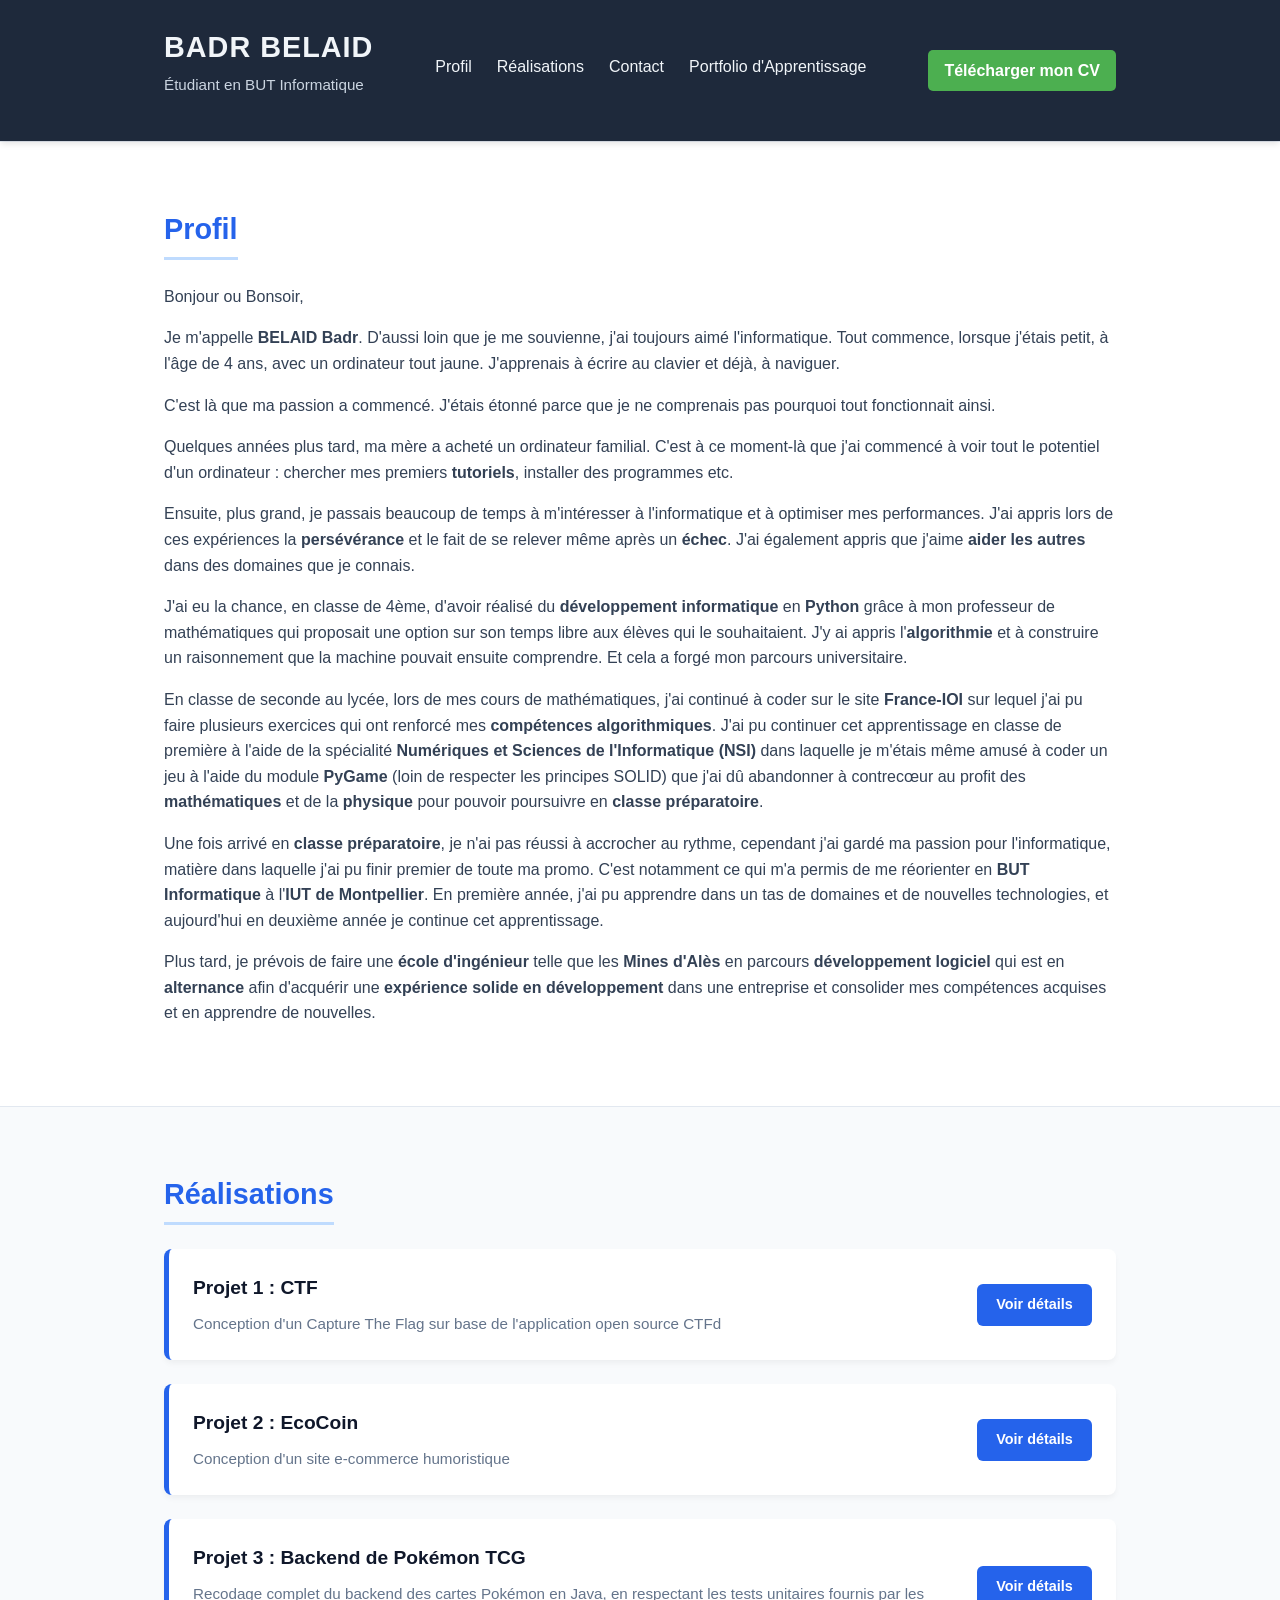
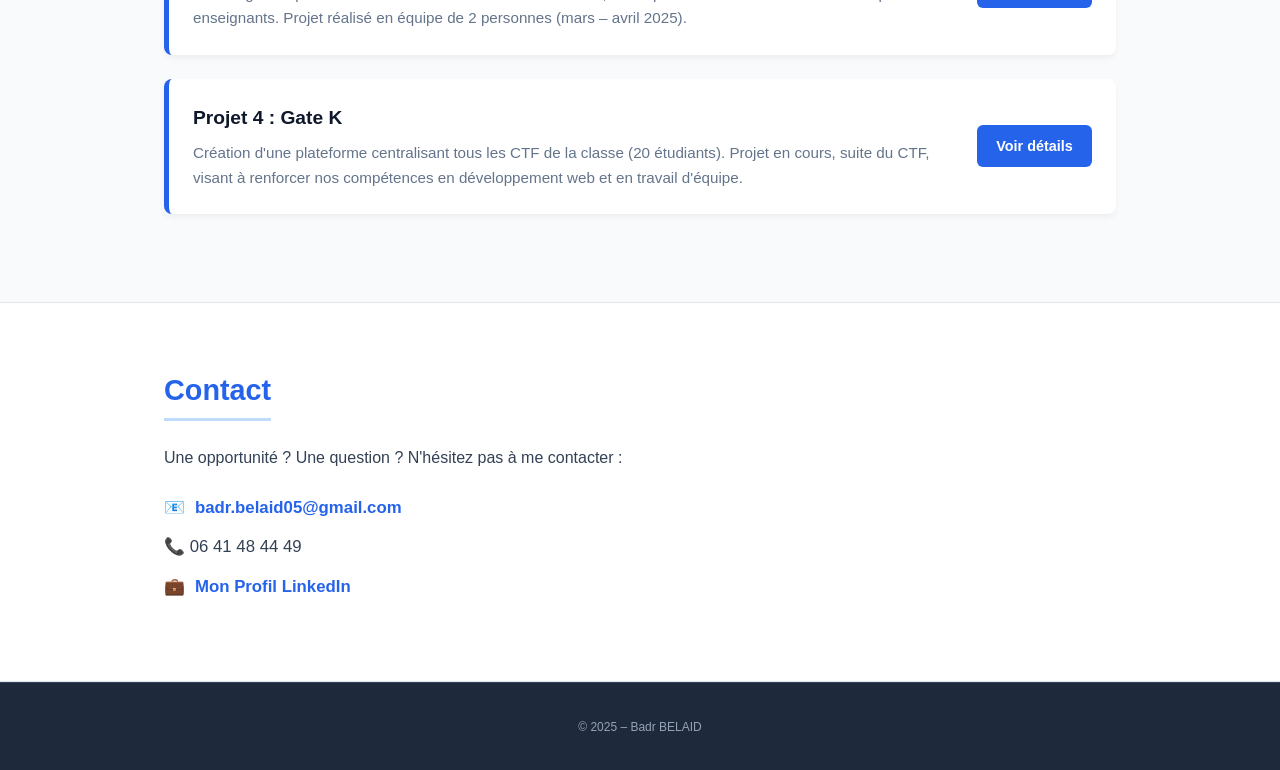
<file: index.html>
<!DOCTYPE html>
<html lang="fr">
<head>
  <meta charset="UTF-8" />
  <title>Portfolio – Badr BELAID</title>
  <meta name="viewport" content="width=device-width, initial-scale=1.0" />
  <link rel="stylesheet" href="style.css">
</head>
<body>

<header class="header">
    <div class="inner header-inner">
        <div class="header-left">
            <h1 class="site-title">Badr BELAID</h1>
            <p class="site-subtitle">Étudiant en BUT Informatique</p>
        </div>
        <nav class="nav">
            <a href="index.html#about">Profil</a>
            <a href="index.html#work">Réalisations</a>
            <a href="index.html#contact">Contact</a>
            <a href="apprentissage.html">Portfolio d'Apprentissage</a>
        </nav>
        <a href="CV BELAID Badr.pdf" download class="cv-button">Télécharger mon CV</a>
    </div>
</header>


<main>
<section id="about" class="block block-alt">
    <div class="inner">
      <h2>Profil</h2>
      
      <p>Bonjour ou Bonsoir,</p>

        <p>Je m'appelle <strong>BELAID Badr</strong>. D'aussi loin que je me souvienne, j'ai toujours aimé l'informatique. Tout commence, lorsque j'étais petit, à l'âge de 4 ans, avec un ordinateur tout jaune. J'apprenais à écrire au clavier et déjà, à naviguer.</p>

        <p>C'est là que ma passion a commencé. J'étais étonné parce que je ne comprenais pas pourquoi tout fonctionnait ainsi.</p>

        <p>Quelques années plus tard, ma mère a acheté un ordinateur familial. C'est à ce moment-là que j'ai commencé à voir tout le potentiel d'un ordinateur : chercher mes premiers <strong>tutoriels</strong>, installer des programmes etc.</p>

        <p>Ensuite, plus grand, je passais beaucoup de temps à m'intéresser à l'informatique et à optimiser mes performances. J'ai appris lors de ces expériences la <strong>persévérance</strong> et le fait de se relever même après un <strong>échec</strong>. J'ai également appris que j'aime <strong>aider les autres</strong> dans des domaines que je connais.</p>

        <p>J'ai eu la chance, en classe de 4ème, d'avoir réalisé du <strong>développement informatique</strong> en <strong>Python</strong> grâce à mon professeur de mathématiques qui proposait une option sur son temps libre aux élèves qui le souhaitaient. J'y ai appris l'<strong>algorithmie</strong> et à construire un raisonnement que la machine pouvait ensuite comprendre. Et cela a forgé mon parcours universitaire.</p>

        <p>En classe de seconde au lycée, lors de mes cours de mathématiques, j'ai continué à coder sur le site <strong>France-IOI</strong> sur lequel j'ai pu faire plusieurs exercices qui ont renforcé mes <strong>compétences algorithmiques</strong>. J'ai pu continuer cet apprentissage en classe de première à l'aide de la spécialité <strong>Numériques et Sciences de l'Informatique (NSI)</strong> dans laquelle je m'étais même amusé à coder un jeu à l'aide du module <strong>PyGame</strong> (loin de respecter les principes SOLID) que j'ai dû abandonner à contrecœur au profit des <strong>mathématiques</strong> et de la <strong>physique</strong> pour pouvoir poursuivre en <strong>classe préparatoire</strong>.</p>

        <p>Une fois arrivé en <strong>classe préparatoire</strong>, je n'ai pas réussi à accrocher au rythme, cependant j'ai gardé ma passion pour l'informatique, matière dans laquelle j'ai pu finir premier de toute ma promo. C'est notamment ce qui m'a permis de me réorienter en <strong>BUT Informatique</strong> à l'<strong>IUT de Montpellier</strong>. En première année, j'ai pu apprendre dans un tas de domaines et de nouvelles technologies, et aujourd'hui en deuxième année je continue cet apprentissage.</p>

        <p>Plus tard, je prévois de faire une <strong>école d'ingénieur</strong> telle que les <strong>Mines d'Alès</strong> en parcours <strong>développement logiciel</strong> qui est en <strong>alternance</strong> afin d'acquérir une <strong>expérience solide en développement</strong> dans une entreprise et consolider mes compétences acquises et en apprendre de nouvelles.</p>
    </div>
  </section>

  <section id="work" class="block">
    <div class="inner">
      <h2>Réalisations</h2>

      <article class="project-line">
        <div>
          <h3>Projet 1 : CTF</h3>
          <p>Conception d'un Capture The Flag sur base de l'application open source CTFd</p>
        </div>
        <a href="project1.html">Voir détails</a>
      </article>

      <article class="project-line">
        <div>
          <h3>Projet 2 : EcoCoin</h3>
          <p>Conception d'un site e-commerce humoristique</p>
        </div>
        <a href="project2.html">Voir détails</a>
      </article>

      <article class="project-line">
        <div>
          <h3>Projet 3 : Backend de Pokémon TCG</h3>
          <p>Recodage complet du backend des cartes Pokémon en Java, en respectant les tests unitaires fournis par les enseignants. Projet réalisé en équipe de 2 personnes (mars – avril 2025).</p>
        </div>
        <a href="project3.html">Voir détails</a>
      </article>

        <article class="project-line">
            <div>
                <h3>Projet 4 : Gate K</h3>
                <p>Création d'une plateforme centralisant tous les CTF de la classe (20 étudiants). Projet en cours, suite du CTF, visant à renforcer nos compétences en développement web et en travail d'équipe.</p>
            </div>
            <a href="project4.html">Voir détails</a>
        </article>
    </div>
  </section>

  <section id="contact" class="block block-alt">
    <div class="inner">
      <h2>Contact</h2>
      <p>Une opportunité ? Une question ? N'hésitez pas à me contacter :</p>
      <ul class="contact-simple">
        <li>📧 <a href="mailto:badr.belaid05@gmail.com">badr.belaid05@gmail.com</a></li>
        <li>📞 06 41 48 44 49</li>
        <li>💼 <a href="https://www.linkedin.com/in/badr-belaid-394566289/" target="_blank">Mon Profil LinkedIn</a></li>
      </ul>
    </div>
  </section>
</main>

<footer class="footer">
  <small>© 2025 – Badr BELAID</small>
</footer>

</body>
</html>
</file>
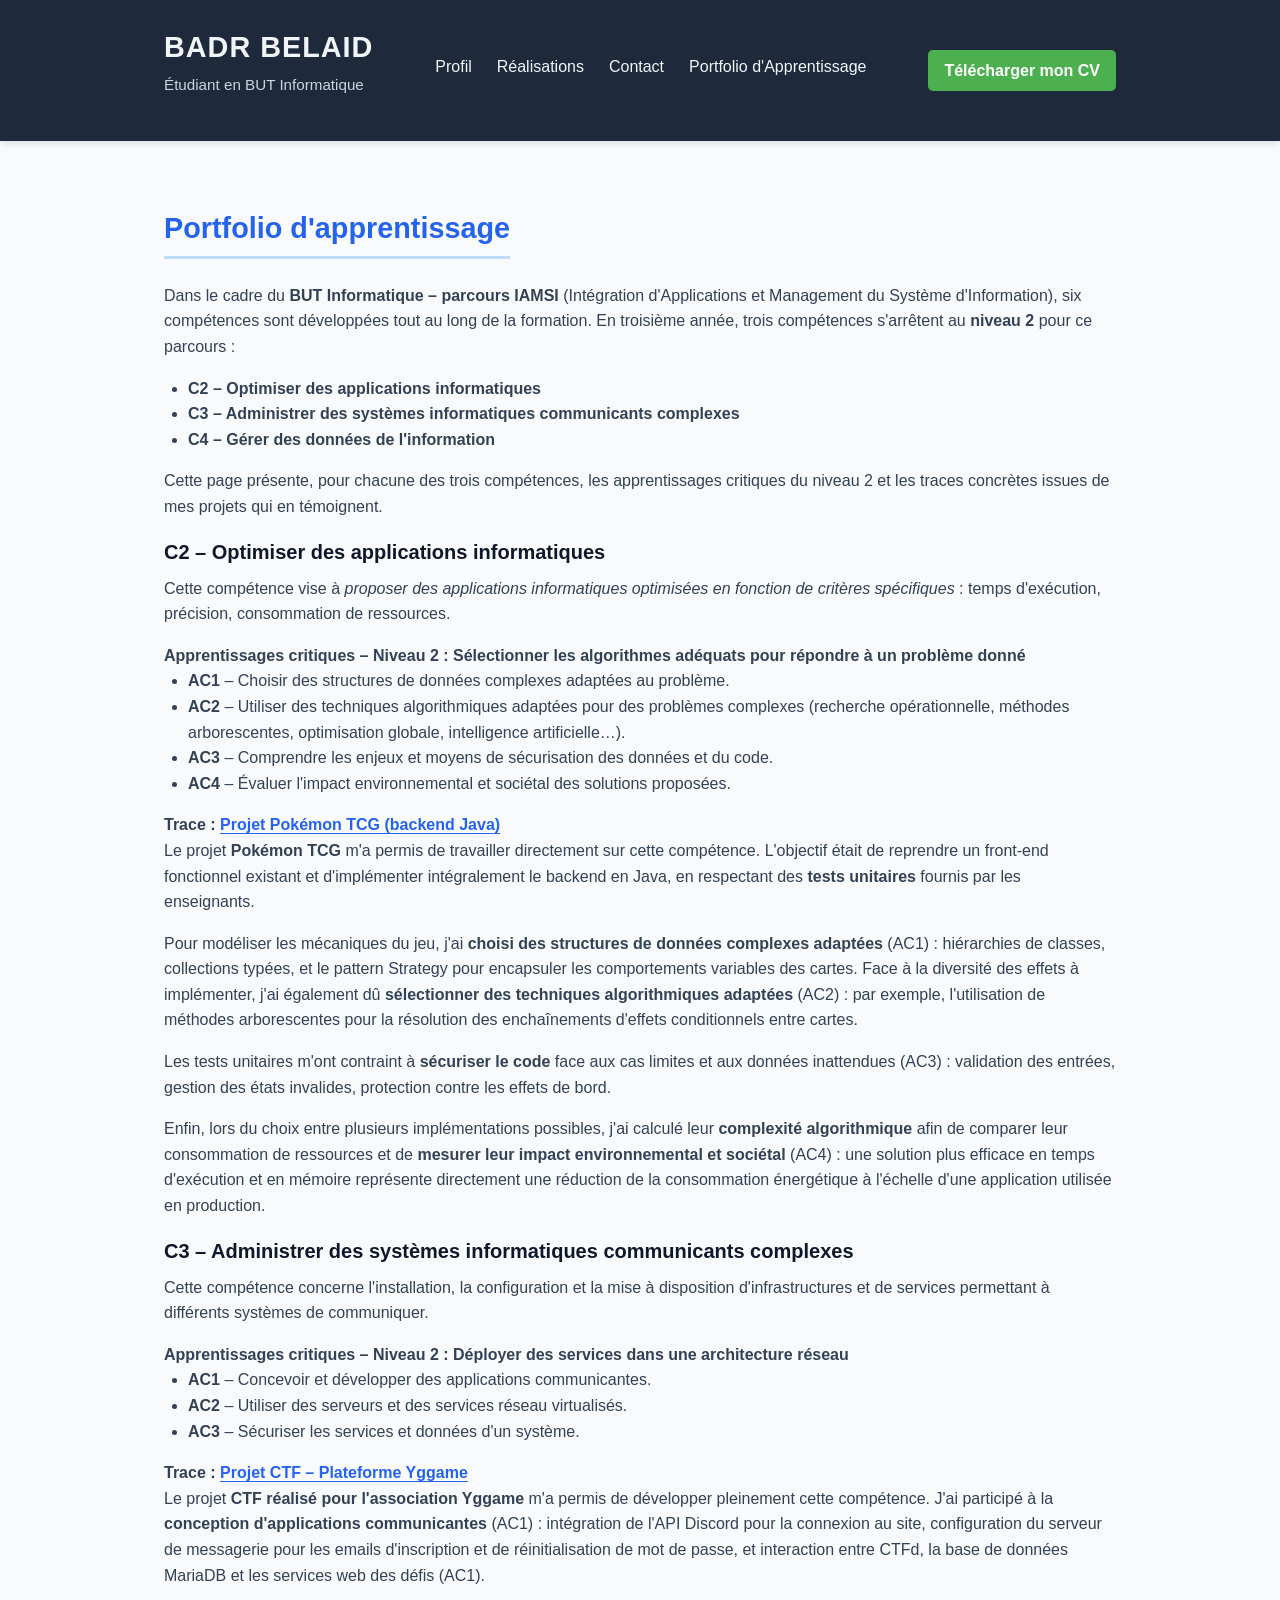
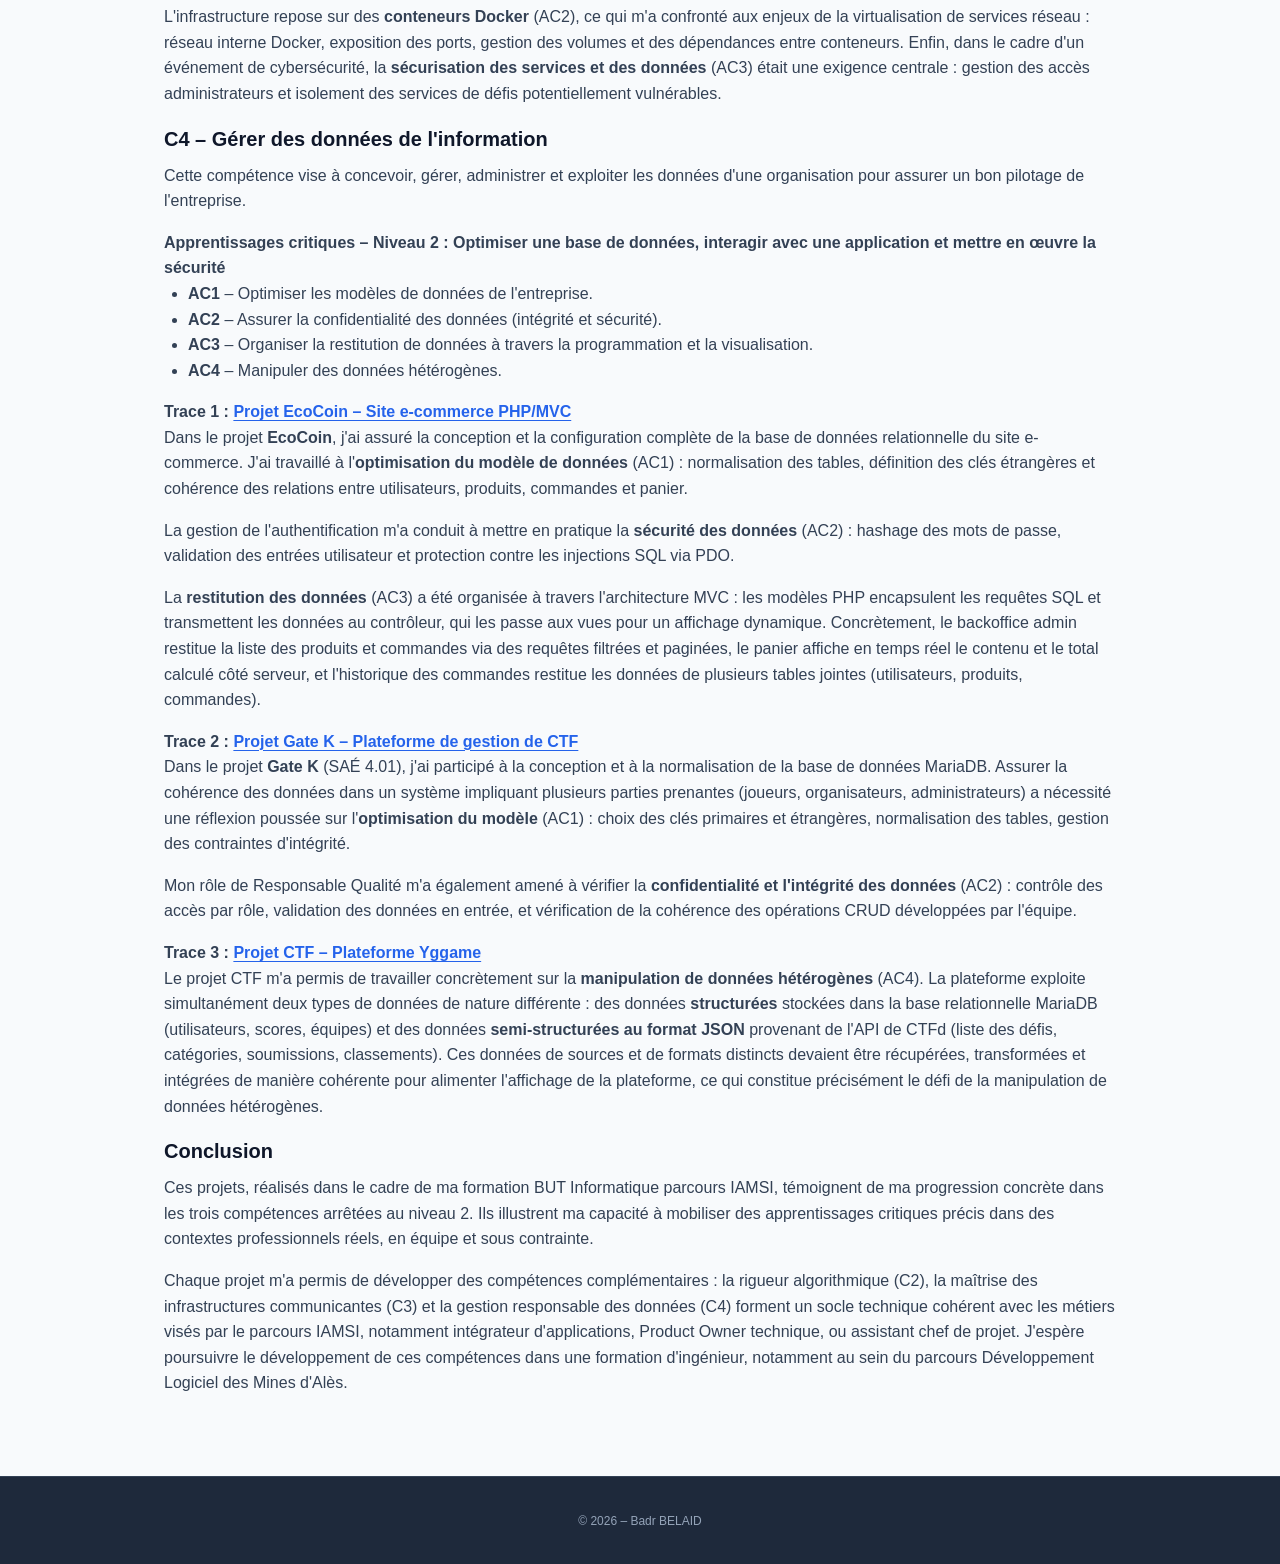
<file: apprentissage.html>
<!DOCTYPE html>
<html lang="fr">
<head>
    <meta charset="UTF-8">
    <title>Portfolio d'apprentissage – Badr BELAID</title>
    <link rel="stylesheet" href="style.css">
    <meta name="viewport" content="width=device-width, initial-scale=1.0">
</head>

<body>

<header class="header">
    <div class="inner header-inner">
        <div class="header-left">
            <h1 class="site-title">Badr BELAID</h1>
            <p class="site-subtitle">Étudiant en BUT Informatique</p>
        </div>
        <nav class="nav">
            <a href="index.html#about">Profil</a>
            <a href="index.html#work">Réalisations</a>
            <a href="index.html#contact">Contact</a>
            <a href="apprentissage.html">Portfolio d'Apprentissage</a>
        </nav>
        <a href="CV BELAID Badr.pdf" download class="cv-button">Télécharger mon CV</a>
    </div>
</header>

<main class="block">
    <div class="inner">

        <h2>Portfolio d'apprentissage</h2>

        <p>
            Dans le cadre du <strong>BUT Informatique – parcours IAMSI</strong> (Intégration d'Applications et Management du Système d'Information),
            six compétences sont développées tout au long de la formation. En troisième année, trois compétences
            s'arrêtent au <strong>niveau 2</strong> pour ce parcours :
        </p>

        <ul>
            <li><strong>C2 – Optimiser des applications informatiques</strong></li>
            <li><strong>C3 – Administrer des systèmes informatiques communicants complexes</strong></li>
            <li><strong>C4 – Gérer des données de l'information</strong></li>
        </ul>

        <p>
            Cette page présente, pour chacune des trois compétences, les apprentissages critiques du niveau 2
            et les traces concrètes issues de mes projets qui en témoignent.
        </p>

        <h3>C2 – Optimiser des applications informatiques</h3>

        <p>
            Cette compétence vise à <em>proposer des applications informatiques optimisées en fonction de critères
            spécifiques</em> : temps d'exécution, précision, consommation de ressources.
        </p>

        <h4>Apprentissages critiques – Niveau 2 : Sélectionner les algorithmes adéquats pour répondre à un problème donné</h4>
        <ul>
            <li><strong>AC1</strong> – Choisir des structures de données complexes adaptées au problème.</li>
            <li><strong>AC2</strong> – Utiliser des techniques algorithmiques adaptées pour des problèmes complexes (recherche opérationnelle, méthodes arborescentes, optimisation globale, intelligence artificielle…).</li>
            <li><strong>AC3</strong> – Comprendre les enjeux et moyens de sécurisation des données et du code.</li>
            <li><strong>AC4</strong> – Évaluer l'impact environnemental et sociétal des solutions proposées.</li>
        </ul>

        <h4>Trace : <a href="project3.html" class="apprentissage">Projet Pokémon TCG (backend Java)</a></h4>
        <p>
            Le projet <strong>Pokémon TCG</strong> m'a permis de travailler directement sur cette compétence.
            L'objectif était de reprendre un front-end fonctionnel existant et d'implémenter intégralement le
            backend en Java, en respectant des <strong>tests unitaires</strong> fournis par les enseignants.
        </p>
        <p>
            Pour modéliser les mécaniques du jeu, j'ai <strong>choisi des structures de données complexes
            adaptées</strong> (AC1) : hiérarchies de classes, collections typées, et le pattern Strategy pour
            encapsuler les comportements variables des cartes. Face à la diversité des effets à implémenter,
            j'ai également dû <strong>sélectionner des techniques algorithmiques adaptées</strong> (AC2) :
            par exemple, l'utilisation de méthodes arborescentes pour la résolution des enchaînements d'effets
            conditionnels entre cartes.
        </p>
        <p>
            Les tests unitaires m'ont contraint à <strong>sécuriser le code</strong> face aux cas limites et
            aux données inattendues (AC3) : validation des entrées, gestion des états invalides, protection
            contre les effets de bord.
        </p>
        <p>
            Enfin, lors du choix entre plusieurs implémentations possibles, j'ai calculé leur <strong>complexité
            algorithmique</strong> afin de comparer leur consommation de ressources et de
            <strong>mesurer leur impact environnemental et sociétal</strong> (AC4) : une solution plus efficace
            en temps d'exécution et en mémoire représente directement une réduction de la consommation
            énergétique à l'échelle d'une application utilisée en production.
        </p>

        <h3>C3 – Administrer des systèmes informatiques communicants complexes</h3>

        <p>
            Cette compétence concerne l'installation, la configuration et la mise à disposition d'infrastructures
            et de services permettant à différents systèmes de communiquer.
        </p>

        <h4>Apprentissages critiques – Niveau 2 : Déployer des services dans une architecture réseau</h4>
        <ul>
            <li><strong>AC1</strong> – Concevoir et développer des applications communicantes.</li>
            <li><strong>AC2</strong> – Utiliser des serveurs et des services réseau virtualisés.</li>
            <li><strong>AC3</strong> – Sécuriser les services et données d'un système.</li>
        </ul>

        <h4>Trace : <a href="project1.html" class="apprentissage">Projet CTF – Plateforme Yggame</a></h4>
        <p>
            Le projet <strong>CTF réalisé pour l'association Yggame</strong> m'a permis de développer pleinement
            cette compétence. J'ai participé à la <strong>conception d'applications communicantes</strong> (AC1) :
            intégration de l'API Discord pour la connexion au site, configuration du serveur de messagerie pour
            les emails d'inscription et de réinitialisation de mot de passe, et interaction entre CTFd, la base
            de données MariaDB et les services web des défis (AC1).
        </p>
        <p>
            L'infrastructure repose sur des <strong>conteneurs Docker</strong> (AC2), ce qui m'a confronté
            aux enjeux de la virtualisation de services réseau : réseau interne Docker, exposition des ports,
            gestion des volumes et des dépendances entre conteneurs. Enfin, dans le cadre d'un événement de
            cybersécurité, la <strong>sécurisation des services et des données</strong> (AC3) était une
            exigence centrale : gestion des accès administrateurs et isolement des services de défis
            potentiellement vulnérables.
        </p>

        <h3>C4 – Gérer des données de l'information</h3>

        <p>
            Cette compétence vise à concevoir, gérer, administrer et exploiter les données d'une organisation
            pour assurer un bon pilotage de l'entreprise.
        </p>

        <h4>Apprentissages critiques – Niveau 2 : Optimiser une base de données, interagir avec une application et mettre en œuvre la sécurité</h4>
        <ul>
            <li><strong>AC1</strong> – Optimiser les modèles de données de l'entreprise.</li>
            <li><strong>AC2</strong> – Assurer la confidentialité des données (intégrité et sécurité).</li>
            <li><strong>AC3</strong> – Organiser la restitution de données à travers la programmation et la visualisation.</li>
            <li><strong>AC4</strong> – Manipuler des données hétérogènes.</li>
        </ul>

        <h4>Trace 1 : <a class="apprentissage" href="project2.html">Projet EcoCoin – Site e-commerce PHP/MVC</a></h4>
        <p>
            Dans le projet <strong>EcoCoin</strong>, j'ai assuré la conception et la configuration complète
            de la base de données relationnelle du site e-commerce. J'ai travaillé à l'<strong>optimisation
            du modèle de données</strong> (AC1) : normalisation des tables, définition des clés étrangères
            et cohérence des relations entre utilisateurs, produits, commandes et panier.
        </p>
        <p>
            La gestion de l'authentification m'a conduit à mettre en pratique la <strong>sécurité des données</strong>
            (AC2) : hashage des mots de passe, validation des entrées utilisateur et protection contre les
            injections SQL via PDO.
        </p>
        <p>
            La <strong>restitution des données</strong> (AC3) a été organisée à travers l'architecture MVC :
            les modèles PHP encapsulent les requêtes SQL et transmettent les données au contrôleur, qui les
            passe aux vues pour un affichage dynamique. Concrètement, le backoffice admin restitue la liste
            des produits et commandes via des requêtes filtrées et paginées, le panier affiche en temps réel
            le contenu et le total calculé côté serveur, et l'historique des commandes restitue les données
            de plusieurs tables jointes (utilisateurs, produits, commandes).
        </p>

        <h4>Trace 2 : <a class="apprentissage" href="project4.html">Projet Gate K – Plateforme de gestion de CTF</a></h4>
        <p>
            Dans le projet <strong>Gate K</strong> (SAÉ 4.01), j'ai participé à la conception et à la
            normalisation de la base de données MariaDB. Assurer la cohérence des données dans un système
            impliquant plusieurs parties prenantes (joueurs, organisateurs, administrateurs) a nécessité
            une réflexion poussée sur l'<strong>optimisation du modèle</strong> (AC1) : choix des clés
            primaires et étrangères, normalisation des tables, gestion des contraintes d'intégrité.
        </p>
        <p>
            Mon rôle de Responsable Qualité m'a également amené à vérifier la <strong>confidentialité et
            l'intégrité des données</strong> (AC2) : contrôle des accès par rôle, validation des données
            en entrée, et vérification de la cohérence des opérations CRUD développées par l'équipe.
        </p>

        <h4>Trace 3 : <a class="apprentissage" href="project1.html">Projet CTF – Plateforme Yggame</a></h4>
        <p>
            Le projet CTF m'a permis de travailler concrètement sur la <strong>manipulation de données
            hétérogènes</strong> (AC4). La plateforme exploite simultanément deux types de données de
            nature différente : des données <strong>structurées</strong> stockées dans la base relationnelle
            MariaDB (utilisateurs, scores, équipes) et des données <strong>semi-structurées au format JSON</strong>
            provenant de l'API de CTFd (liste des défis, catégories, soumissions, classements). Ces données
            de sources et de formats distincts devaient être récupérées, transformées et intégrées de manière
            cohérente pour alimenter l'affichage de la plateforme, ce qui constitue précisément le défi de
            la manipulation de données hétérogènes.
        </p>

        <h3>Conclusion</h3>

        <p>
            Ces projets, réalisés dans le cadre de ma formation BUT Informatique parcours IAMSI, témoignent
            de ma progression concrète dans les trois compétences arrêtées au niveau 2. Ils illustrent ma
            capacité à mobiliser des apprentissages critiques précis dans des contextes professionnels réels,
            en équipe et sous contrainte.
        </p>
        <p>
            Chaque projet m'a permis de développer des compétences complémentaires : la rigueur algorithmique
            (C2), la maîtrise des infrastructures communicantes (C3) et la gestion responsable des données (C4)
            forment un socle technique cohérent avec les métiers visés par le parcours IAMSI, notamment
            intégrateur d'applications, Product Owner technique, ou assistant chef de projet.
            J'espère poursuivre le développement de ces compétences dans une formation d'ingénieur, notamment au sein du parcours Développement Logiciel des Mines d'Alès.
        </p>

    </div>
</main>

<footer class="footer">
    <small>© 2026 – Badr BELAID</small>
</footer>

</body>
</html>
</file>
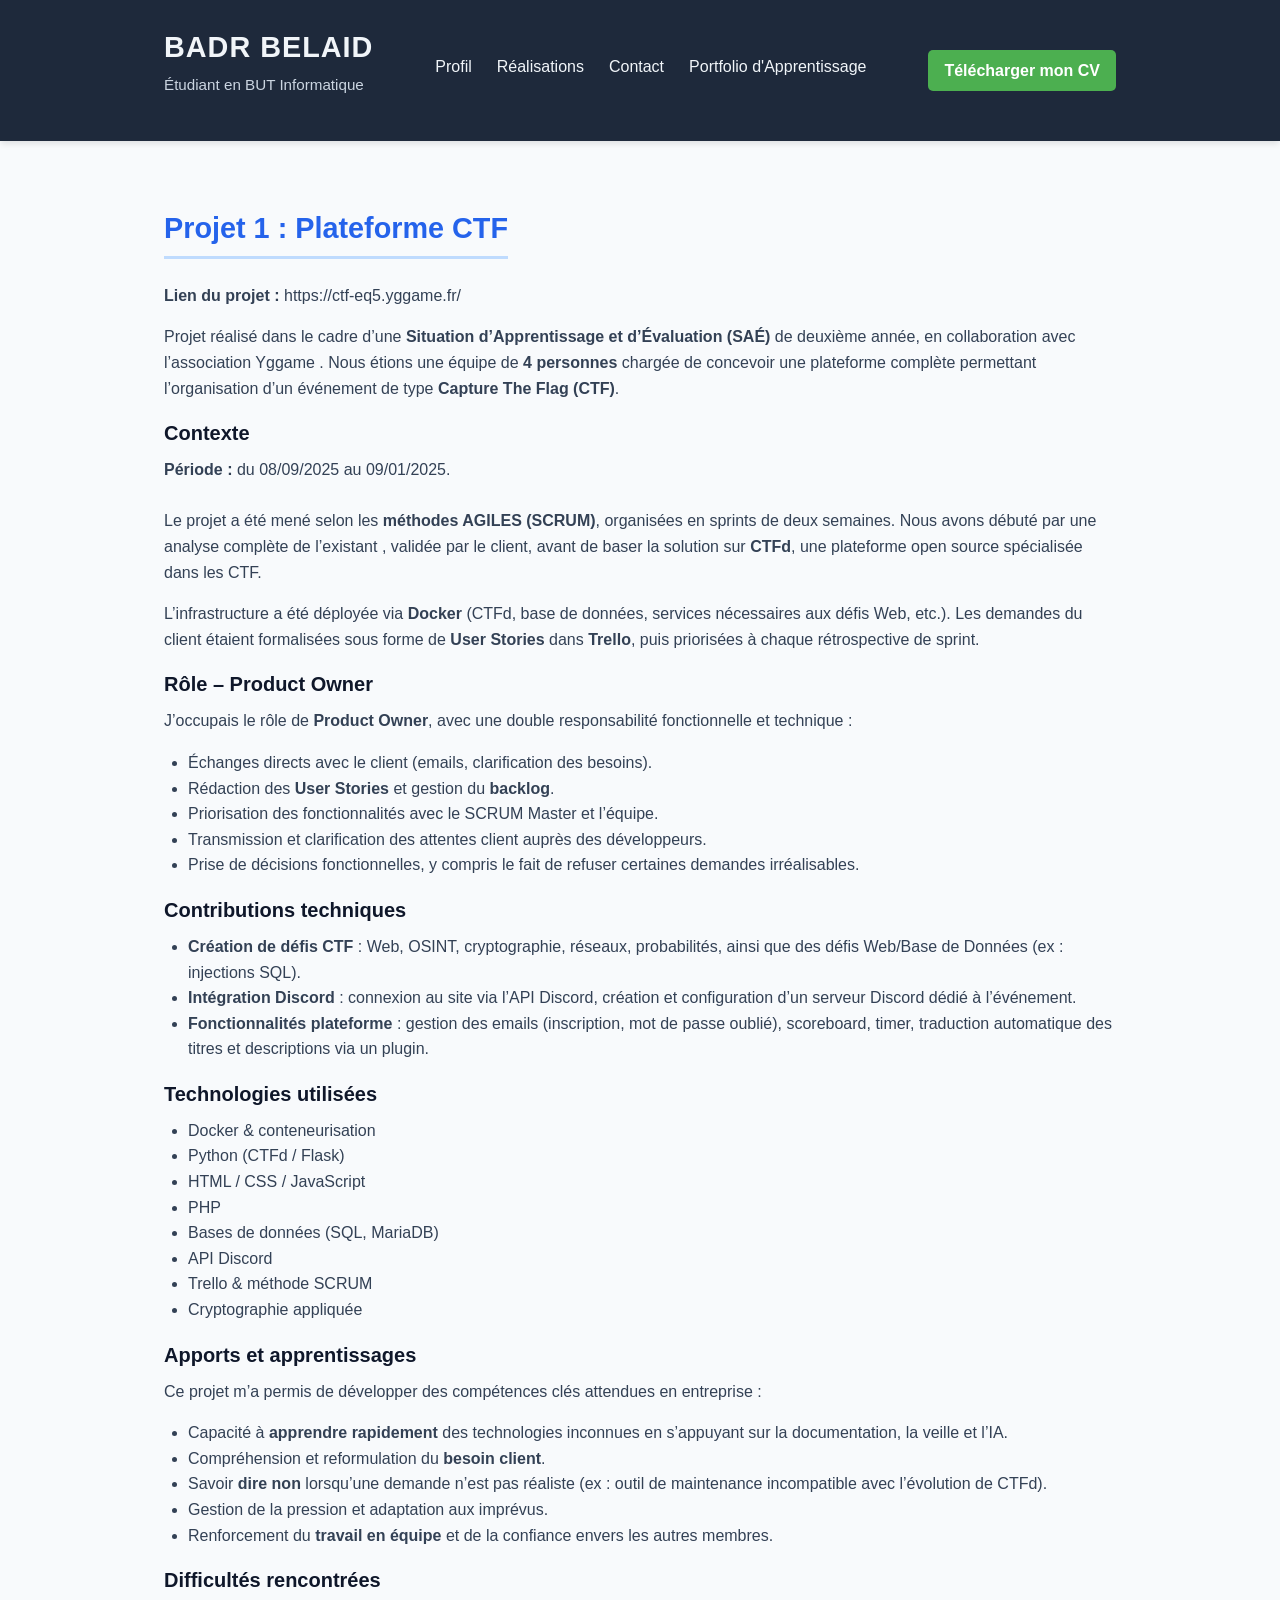
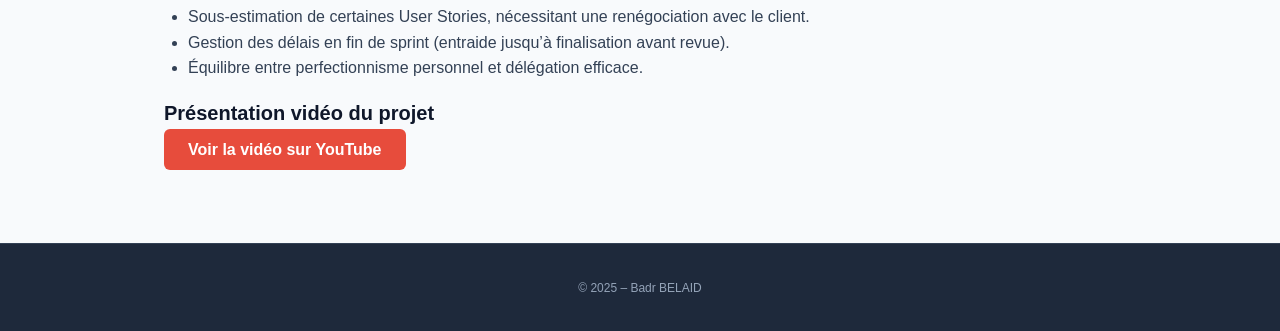
<file: project1.html>
<!DOCTYPE html>
<html lang="fr">
<head>
  <meta charset="UTF-8" />
  <title>Projet 1 – CTF | Badr BELAID</title>
  <link rel="stylesheet" href="style.css">
  <meta name="viewport" content="width=device-width, initial-scale=1.0" />
</head>

<body>
<header class="header">
    <div class="inner header-inner">
        <div class="header-left">
            <h1 class="site-title">Badr BELAID</h1>
            <p class="site-subtitle">Étudiant en BUT Informatique</p>
        </div>
        <nav class="nav">
            <a href="index.html#about">Profil</a>
            <a href="index.html#work">Réalisations</a>
            <a href="index.html#contact">Contact</a>
            <a href="apprentissage.html">Portfolio d'Apprentissage</a>
        </nav>
        <a href="CV BELAID Badr.pdf" download class="cv-button">Télécharger mon CV</a>
    </div>
</header>

<main class="block">
  <div class="inner">

    <h2>Projet 1 : Plateforme CTF</h2>

    <p>
      <strong>Lien du projet :</strong>
      <a href="https://ctf-eq5.yggame.fr/" target="_blank">
        https://ctf-eq5.yggame.fr/
      </a>
    </p>

    <p>
      Projet réalisé dans le cadre d’une <strong>Situation d’Apprentissage et d’Évaluation (SAÉ)</strong> de deuxième année,
      en collaboration avec l’association
      <a href="https://www.linkedin.com/company/yggame/posts/?feedView=all" target="_blank">
        Yggame
      </a>.
      Nous étions une équipe de <strong>4 personnes</strong> chargée de concevoir une plateforme complète
      permettant l’organisation d’un événement de type <strong>Capture The Flag (CTF)</strong>.
    </p>

    <h3>Contexte</h3>
    <p>
      <strong>Période :</strong> du 08/09/2025 au 09/01/2025.<br><br>
      Le projet a été mené selon les <strong>méthodes AGILES (SCRUM)</strong>,
      organisées en sprints de deux semaines.
      Nous avons débuté par une
      <a href="https://docs.google.com/document/d/1db2XdLw-TWCSGamqBimdRTengdYSkHwDp79g49cJv3U/edit?usp=sharing" target="_blank">
        analyse complète de l’existant
      </a>,
      validée par le client, avant de baser la solution sur
      <strong>CTFd</strong>, une plateforme open source spécialisée dans les CTF.
    </p>

    <p>
      L’infrastructure a été déployée via <strong>Docker</strong> (CTFd, base de données,
      services nécessaires aux défis Web, etc.).
      Les demandes du client étaient formalisées sous forme de <strong>User Stories</strong>
      dans <strong>Trello</strong>, puis priorisées à chaque rétrospective de sprint.
    </p>

    <h3>Rôle – Product Owner</h3>
    <p>
      J’occupais le rôle de <strong>Product Owner</strong>, avec une double responsabilité
      fonctionnelle et technique :
    </p>
    <ul>
      <li>Échanges directs avec le client (emails, clarification des besoins).</li>
      <li>Rédaction des <strong>User Stories</strong> et gestion du <strong>backlog</strong>.</li>
      <li>Priorisation des fonctionnalités avec le SCRUM Master et l’équipe.</li>
      <li>Transmission et clarification des attentes client auprès des développeurs.</li>
      <li>Prise de décisions fonctionnelles, y compris le fait de refuser certaines demandes irréalisables.</li>
    </ul>

    <h3>Contributions techniques</h3>
    <ul>
      <li>
        <strong>Création de défis CTF</strong> :
        Web, OSINT, cryptographie, réseaux, probabilités,
        ainsi que des défis Web/Base de Données (ex : injections SQL).
      </li>
      <li>
        <strong>Intégration Discord</strong> :
        connexion au site via l’API Discord, création et configuration
        d’un serveur Discord dédié à l’événement.
      </li>
      <li>
        <strong>Fonctionnalités plateforme</strong> :
        gestion des emails (inscription, mot de passe oublié),
        scoreboard, timer, traduction automatique des titres et descriptions
        via un plugin.
      </li>
    </ul>

    <h3>Technologies utilisées</h3>
    <ul>
      <li>Docker & conteneurisation</li>
      <li>Python (CTFd / Flask)</li>
      <li>HTML / CSS / JavaScript</li>
      <li>PHP</li>
      <li>Bases de données (SQL, MariaDB)</li>
      <li>API Discord</li>
      <li>Trello & méthode SCRUM</li>
      <li>Cryptographie appliquée</li>
    </ul>

    <h3>Apports et apprentissages</h3>
    <p>
      Ce projet m’a permis de développer des compétences clés attendues en entreprise :
    </p>
    <ul>
      <li>Capacité à <strong>apprendre rapidement</strong> des technologies inconnues
          en s’appuyant sur la documentation, la veille et l’IA.</li>
      <li>Compréhension et reformulation du <strong>besoin client</strong>.</li>
      <li>Savoir <strong>dire non</strong> lorsqu’une demande n’est pas réaliste
          (ex : outil de maintenance incompatible avec l’évolution de CTFd).</li>
      <li>Gestion de la pression et adaptation aux imprévus.</li>
      <li>Renforcement du <strong>travail en équipe</strong> et de la confiance
          envers les autres membres.</li>
    </ul>

    <h3>Difficultés rencontrées</h3>
    <ul>
      <li>Sous-estimation de certaines User Stories, nécessitant une renégociation avec le client.</li>
      <li>Gestion des délais en fin de sprint (entraide jusqu’à finalisation avant revue).</li>
      <li>Équilibre entre perfectionnisme personnel et délégation efficace.</li>
    </ul>

      <h3>Présentation vidéo du projet</h3>
      <p>
        <a href="https://youtu.be/eNYuuvIofmg" target="_blank" class="button-red">Voir la vidéo sur YouTube</a>
      </p>



  </div>
</main>

<footer class="footer">
  <small>© 2025 – Badr BELAID</small>
</footer>
</body>
</html>
</file>
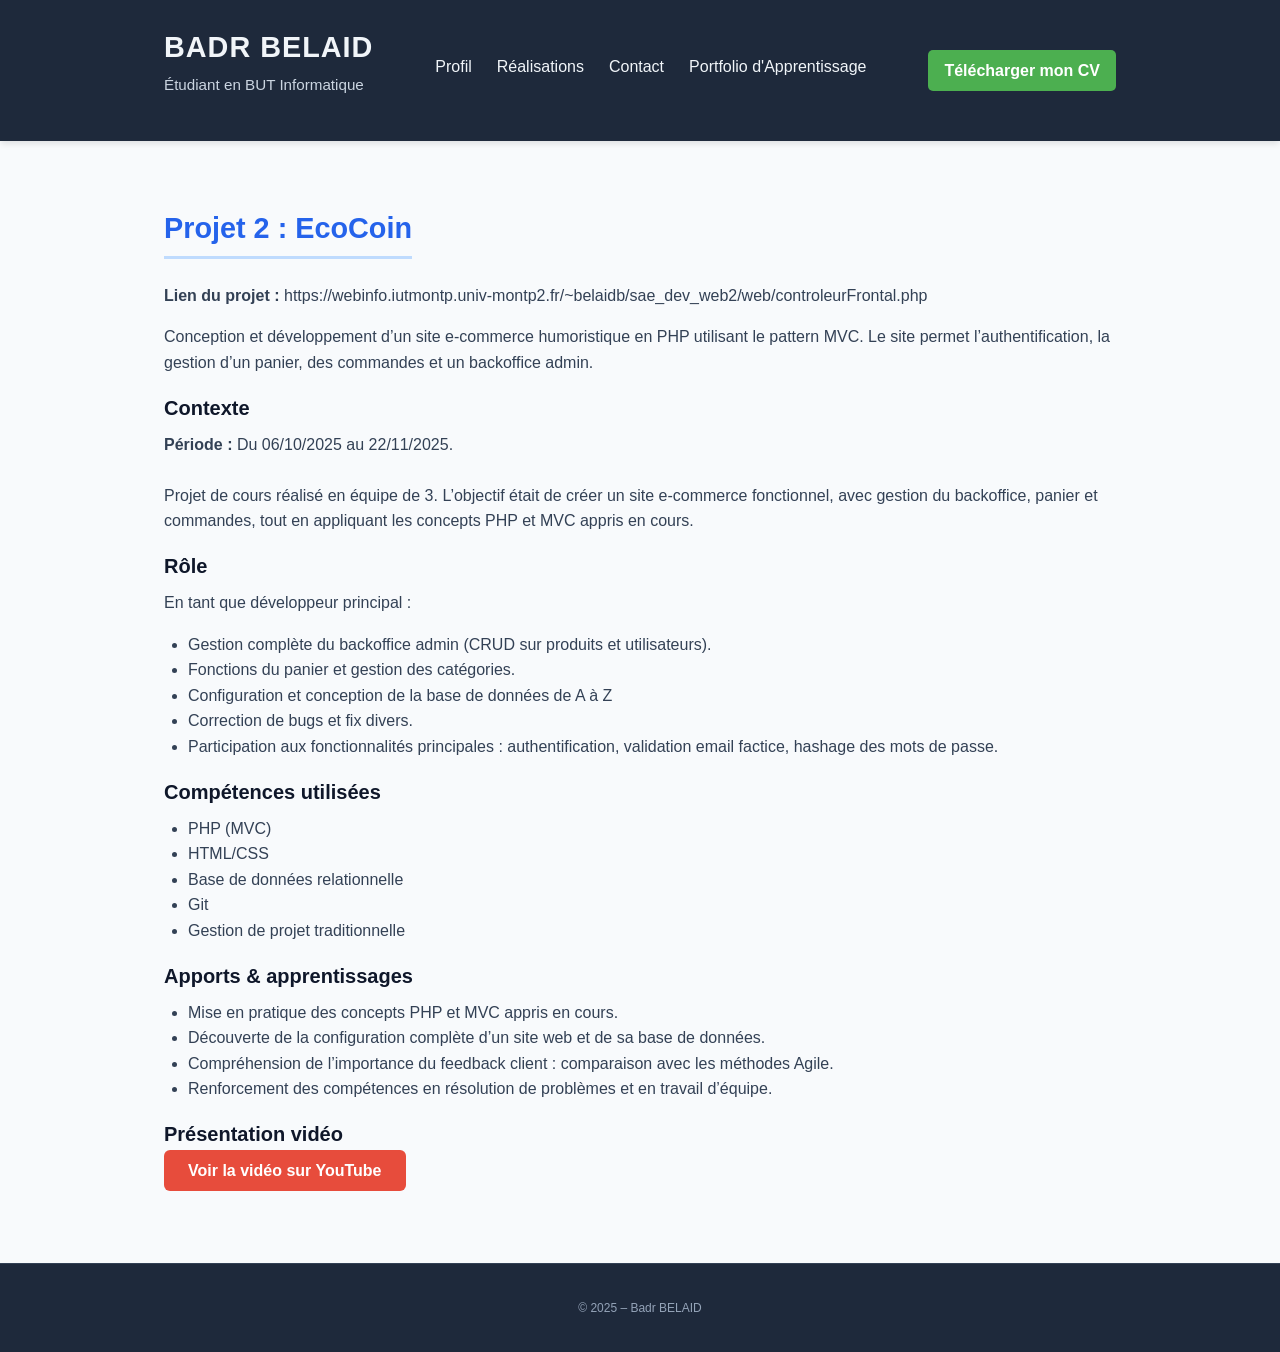
<file: project2.html>
<!DOCTYPE html>
<html lang="fr">
<head>
  <meta charset="UTF-8" />
  <title>Projet 2 – Badr BELAID</title>
  <link rel="stylesheet" href="style.css">
  <meta name="viewport" content="width=device-width, initial-scale=1.0" />
</head>
<body>
<header class="header">
    <div class="inner header-inner">
        <div class="header-left">
            <h1 class="site-title">Badr BELAID</h1>
            <p class="site-subtitle">Étudiant en BUT Informatique</p>
        </div>
        <nav class="nav">
            <a href="index.html#about">Profil</a>
            <a href="index.html#work">Réalisations</a>
            <a href="index.html#contact">Contact</a>
            <a href="apprentissage.html">Portfolio d'Apprentissage</a>
        </nav>
        <a href="CV BELAID Badr.pdf" download class="cv-button">Télécharger mon CV</a>
    </div>
</header>

<main class="block">
  <div class="inner">
    <h2>Projet 2 : EcoCoin</h2>

    <p>
      <strong>Lien du projet :</strong> 
      <a href="https://webinfo.iutmontp.univ-montp2.fr/~belaidb/sae_dev_web2/web/controleurFrontal.php" target="_blank">
      https://webinfo.iutmontp.univ-montp2.fr/~belaidb/sae_dev_web2/web/controleurFrontal.php</a>
    </p>

    <p>
      Conception et développement d’un site e-commerce humoristique en PHP utilisant le pattern MVC. Le site permet l’authentification, la gestion d’un panier, des commandes et un backoffice admin.
    </p>

    <h3>Contexte</h3>
    <p>
      <strong>Période :</strong> Du 06/10/2025 au 22/11/2025.<br><br>
      Projet de cours réalisé en équipe de 3. L’objectif était de créer un site e-commerce fonctionnel, avec gestion du backoffice, panier et commandes, tout en appliquant les concepts PHP et MVC appris en cours.
    </p>

    <h3>Rôle</h3>
    <p>En tant que développeur principal :</p>
    <ul>
        <li>Gestion complète du backoffice admin (CRUD sur produits et utilisateurs).</li>
        <li>Fonctions du panier et gestion des catégories.</li>
        <li>Configuration et conception de la base de données de A à Z</li>
        <li>Correction de bugs et fix divers.</li>
        <li>Participation aux fonctionnalités principales : authentification, validation email factice, hashage des mots de passe.</li>
    </ul>

    <h3>Compétences utilisées</h3>
    <ul>
      <li>PHP (MVC)</li>
      <li>HTML/CSS</li>
      <li>Base de données relationnelle</li>
      <li>Git</li>
      <li>Gestion de projet traditionnelle</li>
    </ul>

    <h3>Apports & apprentissages</h3>
    <ul>
      <li>Mise en pratique des concepts PHP et MVC appris en cours.</li>
      <li>Découverte de la configuration complète d’un site web et de sa base de données.</li>
      <li>Compréhension de l’importance du feedback client : comparaison avec les méthodes Agile.</li>
      <li>Renforcement des compétences en résolution de problèmes et en travail d’équipe.</li>
    </ul>

      <h3>Présentation vidéo</h3>
      <p>
        <a href="https://youtu.be/8RyVlU3p0sg" target="_blank" class="button-red">Voir la vidéo sur YouTube</a>
      </p>



  </div>
</main>

<footer class="footer">
  <small>© 2025 – Badr BELAID</small>
</footer>
</body>
</html>
</file>
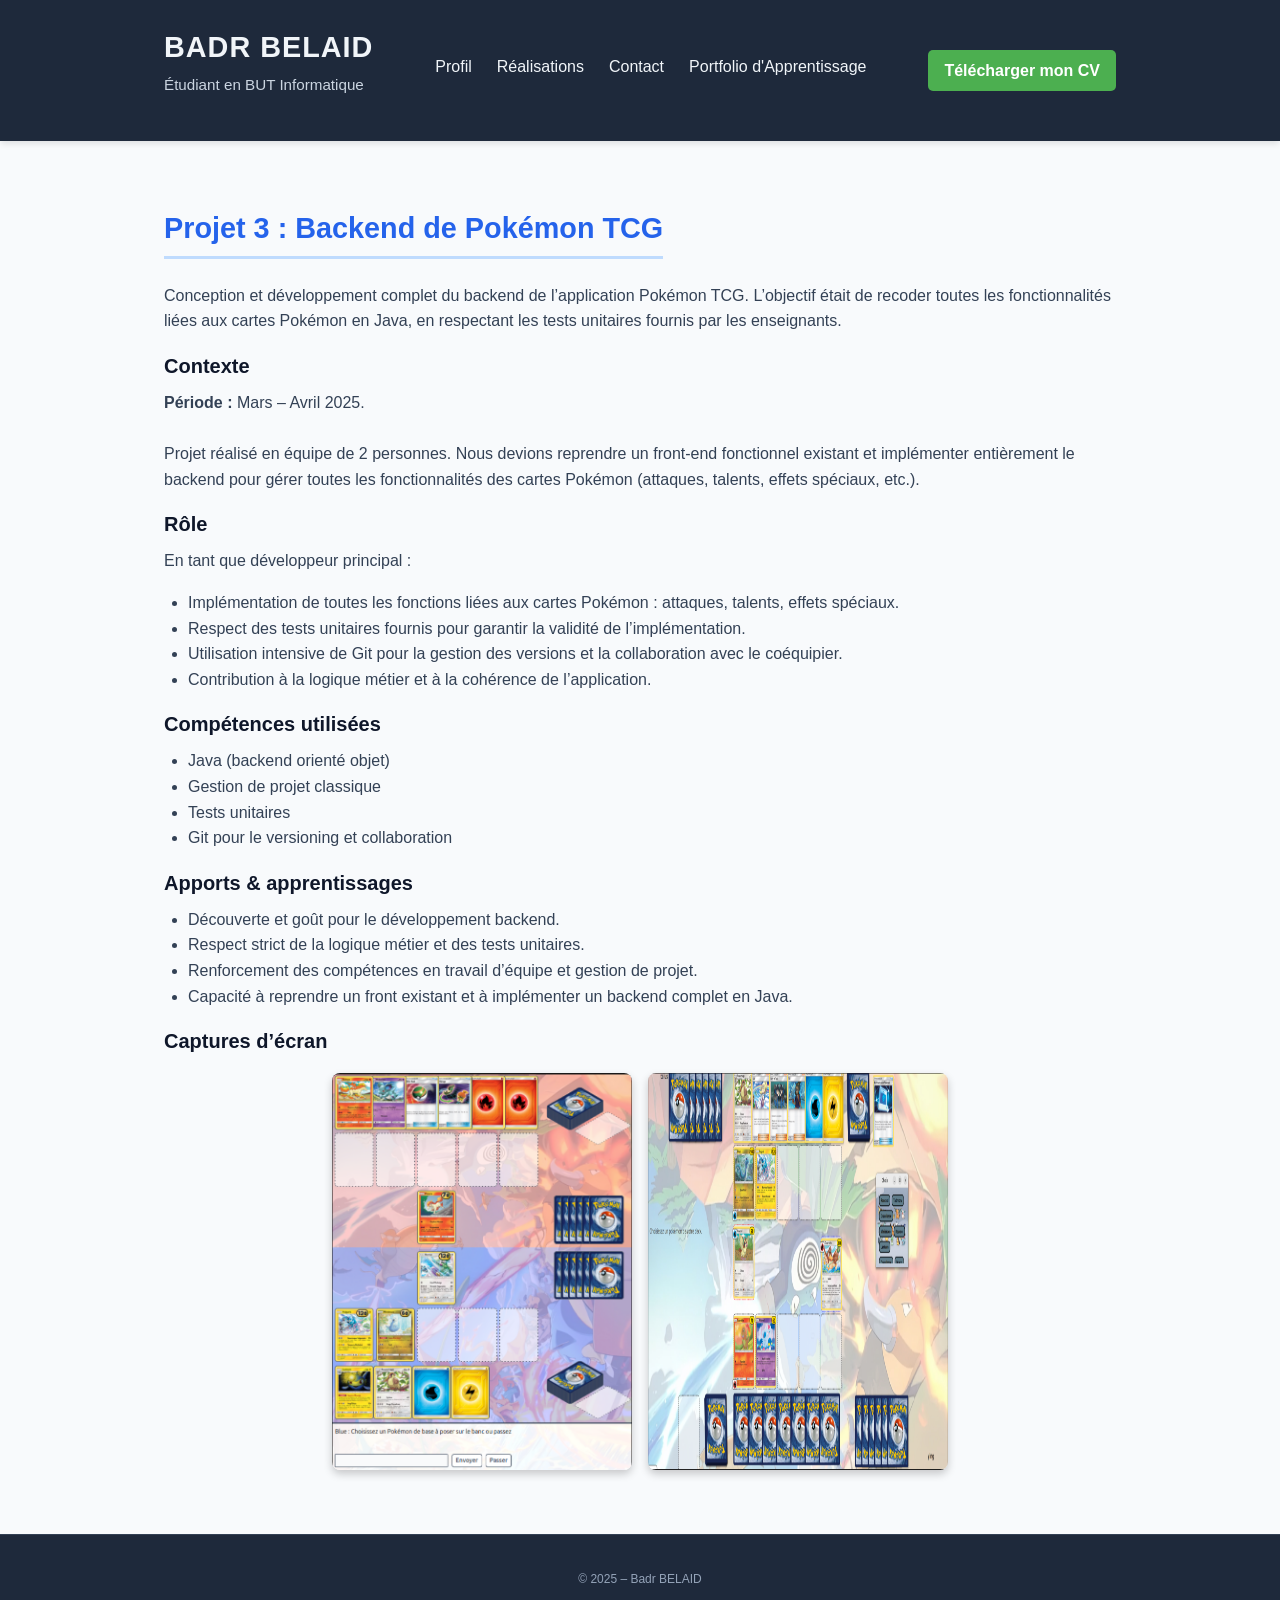
<file: project3.html>
<!DOCTYPE html>
<html lang="fr">
<head>
  <meta charset="UTF-8" />
  <title>Projet 3 – Badr BELAID</title>
  <link rel="stylesheet" href="style.css">
  <meta name="viewport" content="width=device-width, initial-scale=1.0" />
</head>
<body>
<header class="header">
    <div class="inner header-inner">
        <div class="header-left">
            <h1 class="site-title">Badr BELAID</h1>
            <p class="site-subtitle">Étudiant en BUT Informatique</p>
        </div>
        <nav class="nav">
            <a href="index.html#about">Profil</a>
            <a href="index.html#work">Réalisations</a>
            <a href="index.html#contact">Contact</a>
            <a href="apprentissage.html">Portfolio d'Apprentissage</a>
        </nav>
        <a href="CV BELAID Badr.pdf" download class="cv-button">Télécharger mon CV</a>
    </div>
</header>

<main class="block">
  <div class="inner">
    <h2>Projet 3 : Backend de Pokémon TCG</h2>

    <p>
      Conception et développement complet du backend de l’application Pokémon TCG. L’objectif était de recoder toutes les fonctionnalités liées aux cartes Pokémon en Java, en respectant les tests unitaires fournis par les enseignants.
    </p>

    <h3>Contexte</h3>
    <p>
      <strong>Période :</strong> Mars – Avril 2025.<br><br>
      Projet réalisé en équipe de 2 personnes. Nous devions reprendre un front-end fonctionnel existant et implémenter entièrement le backend pour gérer toutes les fonctionnalités des cartes Pokémon (attaques, talents, effets spéciaux, etc.).
    </p>

    <h3>Rôle</h3>
    <p>En tant que développeur principal :</p>
    <ul>
        <li>Implémentation de toutes les fonctions liées aux cartes Pokémon : attaques, talents, effets spéciaux.</li>
        <li>Respect des tests unitaires fournis pour garantir la validité de l’implémentation.</li>
        <li>Utilisation intensive de Git pour la gestion des versions et la collaboration avec le coéquipier.</li>
        <li>Contribution à la logique métier et à la cohérence de l’application.</li>
    </ul>

    <h3>Compétences utilisées</h3>
    <ul>
      <li>Java (backend orienté objet)</li>
      <li>Gestion de projet classique</li>
      <li>Tests unitaires</li>
      <li>Git pour le versioning et collaboration</li>
    </ul>

    <h3>Apports & apprentissages</h3>
    <ul>
      <li>Découverte et goût pour le développement backend.</li>
      <li>Respect strict de la logique métier et des tests unitaires.</li>
      <li>Renforcement des compétences en travail d’équipe et gestion de projet.</li>
      <li>Capacité à reprendre un front existant et à implémenter un backend complet en Java.</li>
    </ul>

    <h3>Captures d’écran</h3>
    <div class="screenshots">
      <img src="img/image1.png" alt="Capture 1 du backend Pokémon TCG" />
      <img src="img/image2.png" alt="Capture 2 du backend Pokémon TCG" />
    </div>
  </div>
</main>

<footer class="footer">
  <small>© 2025 – Badr BELAID</small>
</footer>
</body>
</html>
</file>
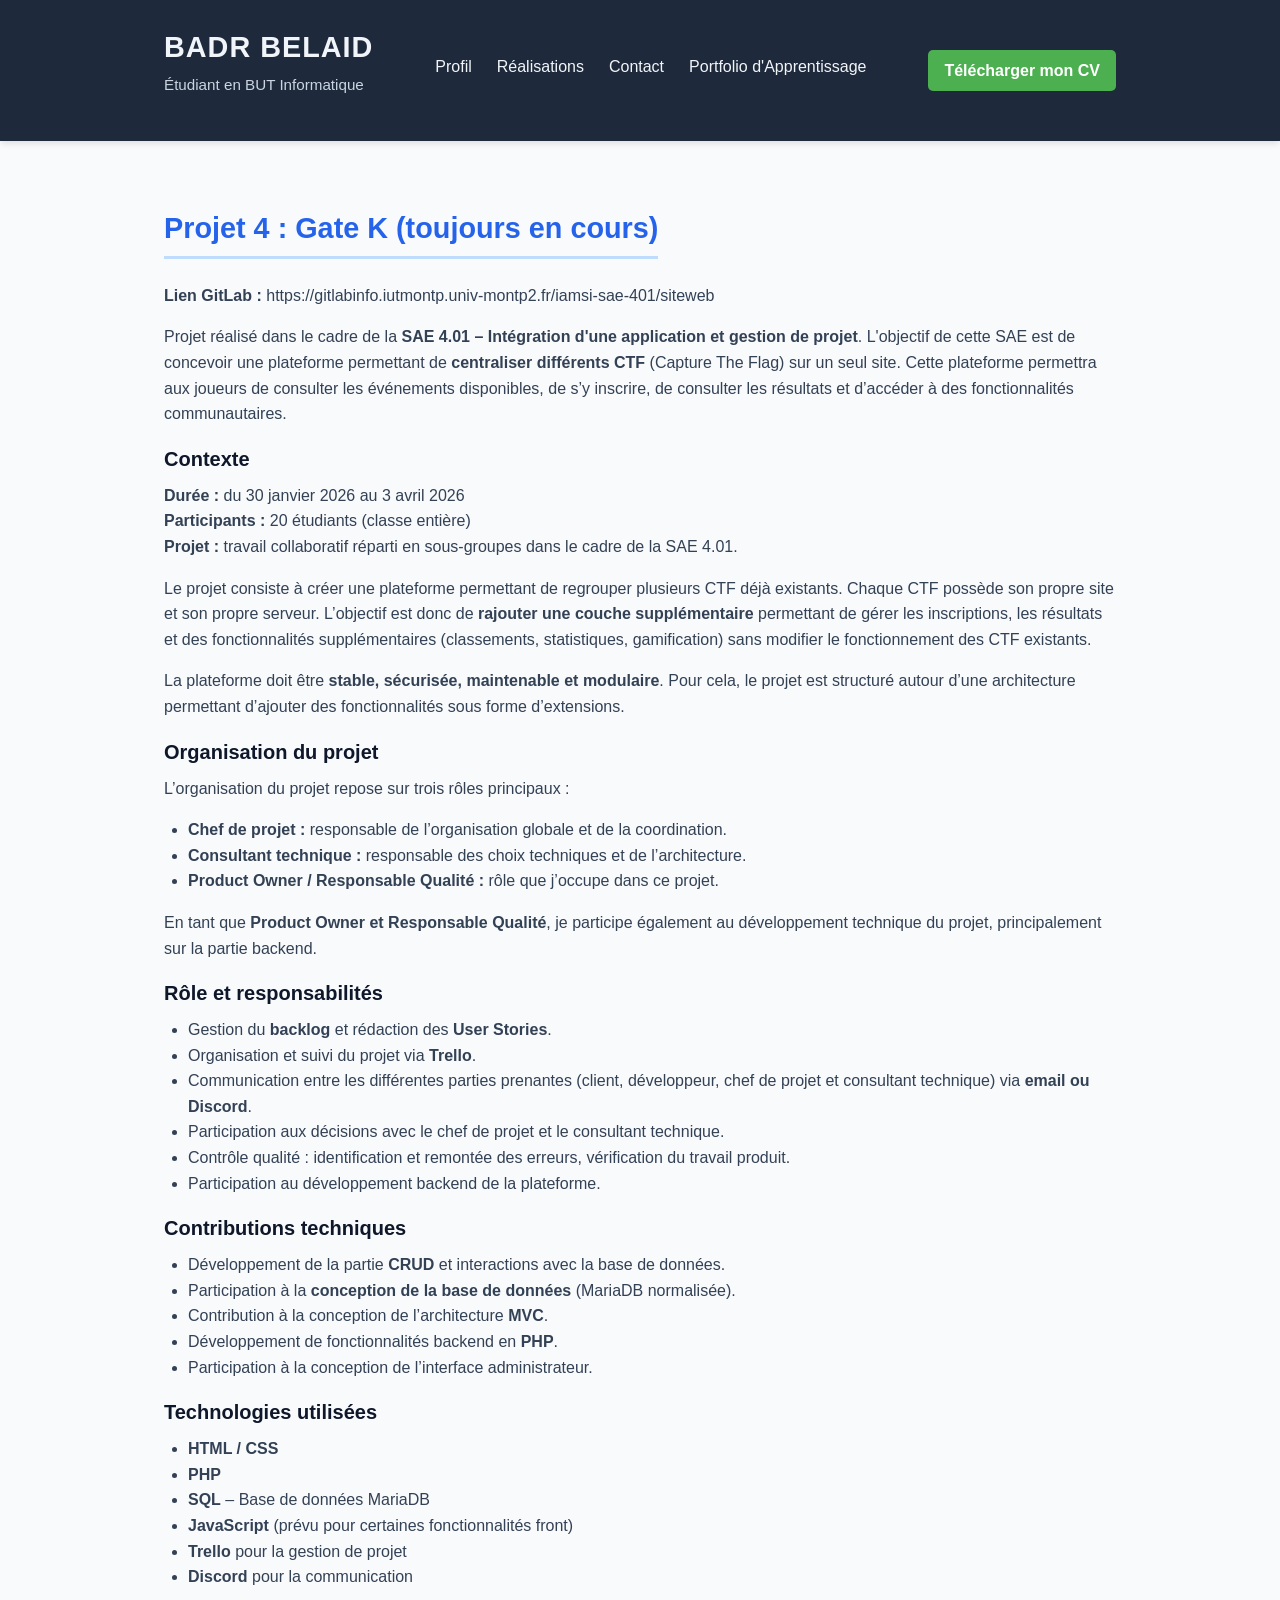
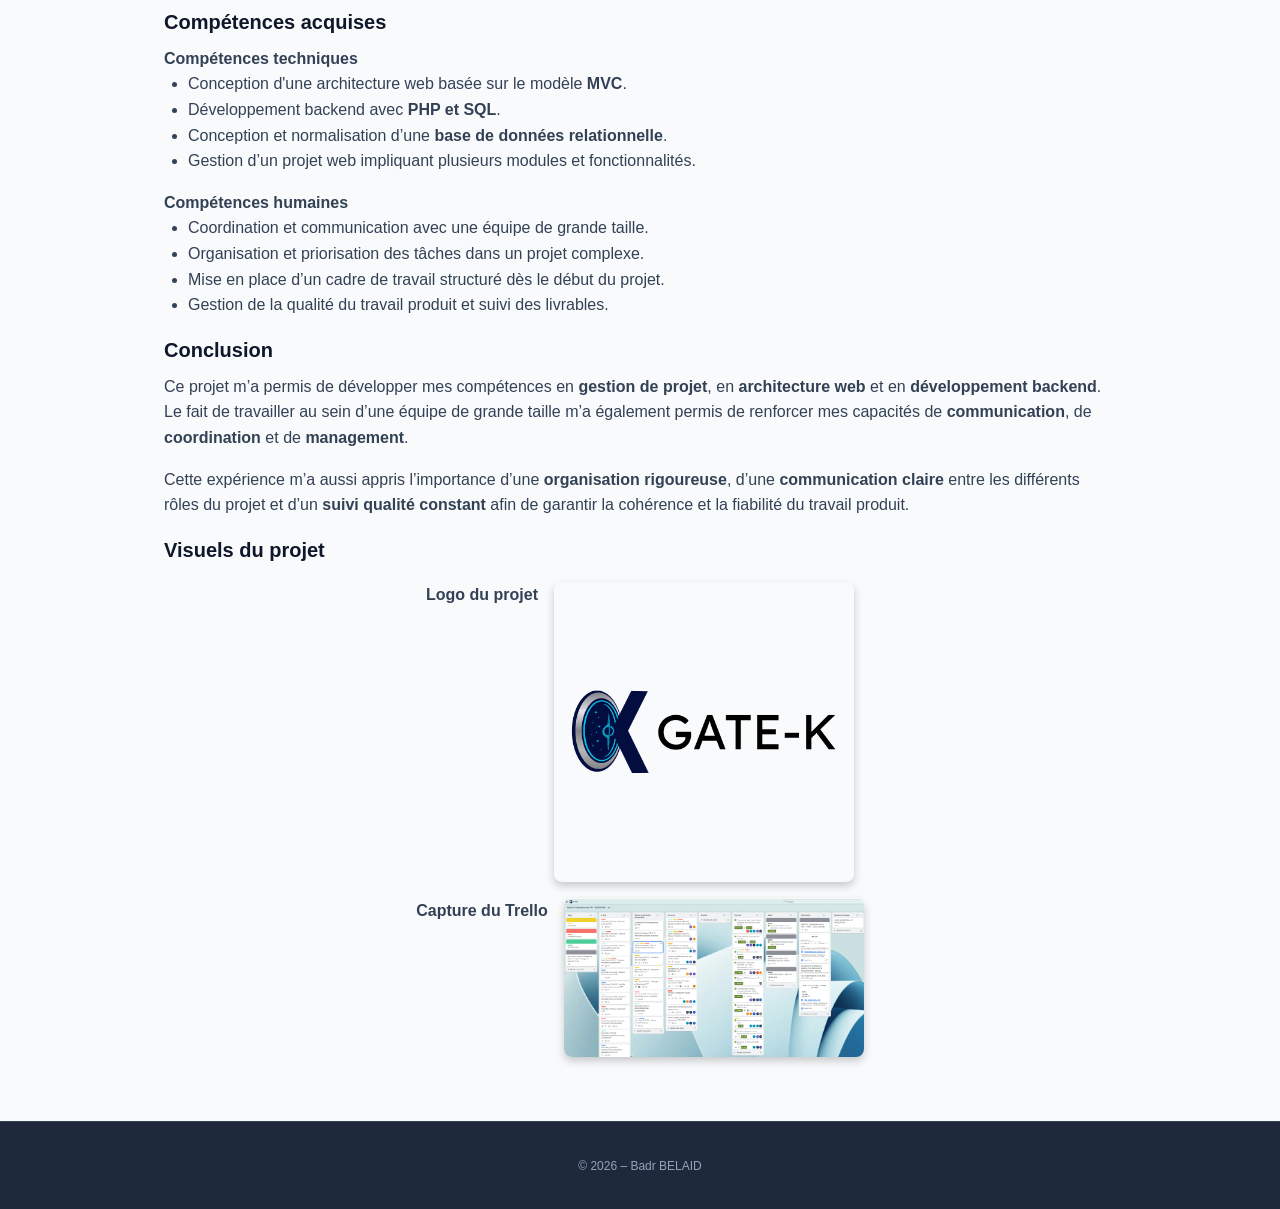
<file: project4.html>
<!DOCTYPE html>
<html lang="fr">
<head>
    <meta charset="UTF-8">
    <title>Projet Gate K – Badr BELAID</title>
    <link rel="stylesheet" href="style.css">
    <meta name="viewport" content="width=device-width, initial-scale=1.0">
</head>

<body>

<header class="header">
    <div class="inner header-inner">
        <div class="header-left">
            <h1 class="site-title">Badr BELAID</h1>
            <p class="site-subtitle">Étudiant en BUT Informatique</p>
        </div>
        <nav class="nav">
            <a href="index.html#about">Profil</a>
            <a href="index.html#work">Réalisations</a>
            <a href="index.html#contact">Contact</a>
            <a href="apprentissage.html">Portfolio d'Apprentissage</a>
        </nav>
        <a href="CV BELAID Badr.pdf" download class="cv-button">Télécharger mon CV</a>
    </div>
</header>

<main class="block">
    <div class="inner">

        <h2>Projet 4 : Gate K (toujours en cours)</h2>

        <p>
            <strong>Lien GitLab :</strong>
            <a href="https://gitlabinfo.iutmontp.univ-montp2.fr/iamsi-sae-401/siteweb" target="_blank">
                https://gitlabinfo.iutmontp.univ-montp2.fr/iamsi-sae-401/siteweb</a>
        </p>

        <p>
            Projet réalisé dans le cadre de la <strong>SAE 4.01 – Intégration d'une application et gestion de projet</strong>.
            L'objectif de cette SAE est de concevoir une plateforme permettant de <strong>centraliser différents CTF</strong> (Capture The Flag) sur un seul site.
            Cette plateforme permettra aux joueurs de consulter les événements disponibles, de s’y inscrire, de consulter les résultats et d’accéder à des fonctionnalités communautaires.
        </p>

        <h3>Contexte</h3>

        <p>
            <strong>Durée :</strong> du 30 janvier 2026 au 3 avril 2026<br>
            <strong>Participants :</strong> 20 étudiants (classe entière)<br>
            <strong>Projet :</strong> travail collaboratif réparti en sous-groupes dans le cadre de la SAE 4.01.
        </p>

        <p>
            Le projet consiste à créer une plateforme permettant de regrouper plusieurs CTF déjà existants.
            Chaque CTF possède son propre site et son propre serveur. L’objectif est donc de <strong>rajouter une couche supplémentaire</strong> permettant de gérer les inscriptions, les résultats et des fonctionnalités supplémentaires (classements, statistiques, gamification) sans modifier le fonctionnement des CTF existants.
        </p>

        <p>
            La plateforme doit être <strong>stable, sécurisée, maintenable et modulaire</strong>. Pour cela, le projet est structuré autour d’une architecture permettant d’ajouter des fonctionnalités sous forme d’extensions.
        </p>

        <h3>Organisation du projet</h3>

        <p>
            L’organisation du projet repose sur trois rôles principaux :
        </p>

        <ul>
            <li><strong>Chef de projet :</strong> responsable de l’organisation globale et de la coordination.</li>
            <li><strong>Consultant technique :</strong> responsable des choix techniques et de l’architecture.</li>
            <li><strong>Product Owner / Responsable Qualité :</strong> rôle que j’occupe dans ce projet.</li>
        </ul>

        <p>
            En tant que <strong>Product Owner et Responsable Qualité</strong>, je participe également au développement technique du projet, principalement sur la partie backend.
        </p>

        <h3>Rôle et responsabilités</h3>

        <ul>
            <li>Gestion du <strong>backlog</strong> et rédaction des <strong>User Stories</strong>.</li>
            <li>Organisation et suivi du projet via <strong>Trello</strong>.</li>
            <li>Communication entre les différentes parties prenantes (client, développeur, chef de projet et consultant technique) via <strong>email ou Discord</strong>.</li>
            <li>Participation aux décisions avec le chef de projet et le consultant technique.</li>
            <li>Contrôle qualité : identification et remontée des erreurs, vérification du travail produit.</li>
            <li>Participation au développement backend de la plateforme.</li>
        </ul>

        <h3>Contributions techniques</h3>

        <ul>
            <li>Développement de la partie <strong>CRUD</strong> et interactions avec la base de données.</li>
            <li>Participation à la <strong>conception de la base de données</strong> (MariaDB normalisée).</li>
            <li>Contribution à la conception de l’architecture <strong>MVC</strong>.</li>
            <li>Développement de fonctionnalités backend en <strong>PHP</strong>.</li>
            <li>Participation à la conception de l’interface administrateur.</li>
        </ul>

        <h3>Technologies utilisées</h3>

        <ul>
            <li><strong>HTML / CSS</strong></li>
            <li><strong>PHP</strong></li>
            <li><strong>SQL</strong> – Base de données MariaDB</li>
            <li><strong>JavaScript</strong> (prévu pour certaines fonctionnalités front)</li>
            <li><strong>Trello</strong> pour la gestion de projet</li>
            <li><strong>Discord</strong> pour la communication</li>
        </ul>

        <h3>Compétences acquises</h3>

        <h4>Compétences techniques</h4>

        <ul>
            <li>Conception d'une architecture web basée sur le modèle <strong>MVC</strong>.</li>
            <li>Développement backend avec <strong>PHP et SQL</strong>.</li>
            <li>Conception et normalisation d’une <strong>base de données relationnelle</strong>.</li>
            <li>Gestion d’un projet web impliquant plusieurs modules et fonctionnalités.</li>
        </ul>

        <h4>Compétences humaines</h4>

        <ul>
            <li>Coordination et communication avec une équipe de grande taille.</li>
            <li>Organisation et priorisation des tâches dans un projet complexe.</li>
            <li>Mise en place d’un cadre de travail structuré dès le début du projet.</li>
            <li>Gestion de la qualité du travail produit et suivi des livrables.</li>
        </ul>

        <h3>Conclusion</h3>

        <p>
            Ce projet m’a permis de développer mes compétences en <strong>gestion de projet</strong>, en <strong>architecture web</strong> et en <strong>développement backend</strong>.
            Le fait de travailler au sein d’une équipe de grande taille m’a également permis de renforcer mes capacités de <strong>communication</strong>, de <strong>coordination</strong> et de <strong>management</strong>.
        </p>

        <p>
            Cette expérience m’a aussi appris l’importance d’une <strong>organisation rigoureuse</strong>, d’une <strong>communication claire</strong> entre les différents rôles du projet et d’un <strong>suivi qualité constant</strong> afin de garantir la cohérence et la fiabilité du travail produit.
        </p>

        <h3>Visuels du projet</h3>

        <div>

            <div class="screenshots">
                <p><strong>Logo du projet</strong></p>
                <img src="img/p4_logo_gatek.png" alt="Logo Gate K">
            </div>

            <div class="screenshots">
                <p><strong>Capture du Trello</strong></p>
                <img src="img/p4_backlog.png" alt="Backlog Gate K">
            </div>

        </div>

    </div>
</main>

<footer class="footer">
    <small>© 2026 – Badr BELAID</small>
</footer>

</body>
</html>
</file>
<file: style.css>
/* =========================================
   1. VARIABLES & RESET (La base du design)
   ========================================= */
:root {
  /* Charte graphique */
  --primary: #2563eb;       /* Bleu "Tech" */
  --primary-dark: #1d4ed8;  /* Bleu plus foncé pour le survol */
  --text-main: #334155;     /* Gris foncé pour le texte */
  --text-light: #64748b;    /* Gris clair pour les détails */
  --bg-body: #f8fafc;       /* Fond de page très clair */
  --bg-card: #ffffff;       /* Fond des cartes (blanc) */
  --header-bg: #1e293b;     /* Header sombre */
  --header-text: #f1f5f9;   /* Texte du header */
}

/* Reset global */
* {
  box-sizing: border-box;
  margin: 0;
  padding: 0;
}
html {
  scroll-behavior: smooth;
  scroll-padding-top: 130px;
}

/* =========================================
   2. GLOBAL LAYOUT
   ========================================= */
body {
  font-family: 'Segoe UI', Roboto, Helvetica, Arial, sans-serif;
  line-height: 1.6;
  color: var(--text-main);
  background-color: var(--bg-body);
  display: flex;
  flex-direction: column;
  min-height: 100vh;
}

.inner {
  max-width: 1000px;
  margin: 0 auto;
  padding: 0 1.5rem;
}

a {
  text-decoration: none;
  color: inherit;
  transition: 0.3s;
}

/* =========================================
   3. HEADER & NAVIGATION
   ========================================= */
.header {
  background-color: var(--header-bg);
  color: var(--header-text);
  position: sticky;
  top: 0;
  z-index: 1000;
  box-shadow: 0 4px 6px -1px rgba(0,0,0,0.1);
}

.header-inner {
  display: flex;
  align-items: center;
  justify-content: space-between;
  flex-wrap: wrap;
  padding: 1.5rem;
}

.header-left {
  text-align: left;
}

.site-title {
  font-size: 1.8rem;
  font-weight: 700;
  letter-spacing: 1px;
  text-transform: uppercase;
  margin-bottom: 0.2rem;
}

.site-subtitle {
  font-size: 0.95rem;
  color: #cbd5e1;
  margin-bottom: 1.2rem;
  font-weight: 300;
}

.nav {
  display: flex;
  justify-content: center;
  gap: 25px;
  flex-wrap: wrap;
}

.nav a {
  font-size: 1rem;
  font-weight: 500;
  padding-bottom: 5px;
  border-bottom: 2px solid transparent;
}

.nav a:hover {
  color: #60a5fa;
  border-bottom-color: #60a5fa;
}

.nav button {
  background-color: #4CAF50;
  color: white;
  border: none;
  padding: 8px 16px;
  cursor: pointer;
  font-size: 14px;
  border-radius: 5px;
  margin-left: 10px;
  transition: 0.3s;
}

.nav button:hover {
  background-color: #45a049;
}

.cv-button {
  background-color: #4CAF50;
  color: white;
  padding: 8px 16px;
  border-radius: 5px;
  font-weight: 600;
  text-decoration: none;
  transition: 0.3s;
}

.cv-button:hover {
  background-color: #45a049;
}

/* =========================================
   4. SECTIONS & TYPOGRAPHIE
   ========================================= */
main {
  flex: 1;
}

.block {
  padding: 4rem 0;
}

.block-alt {
  background-color: var(--bg-card);
  border-top: 1px solid #e2e8f0;
  border-bottom: 1px solid #e2e8f0;
}

h2 {
  color: var(--primary);
  font-size: 1.8rem;
  margin-bottom: 1.5rem;
  display: inline-block;
  border-bottom: 3px solid #bfdbfe;
  padding-bottom: 5px;
}

h3 {
  color: #0f172a;
  font-size: 1.25rem;
  margin-bottom: 0.5rem;
  font-weight: 600;
}

p {
  margin-bottom: 1rem;
  max-width: 100%;
}

ul {
  padding-left: 1.5rem;
  margin-bottom: 1rem;
}

/* =========================================
   5. CARTE PROJET (.project-line)
   ========================================= */
.project-line {
  background: var(--bg-card);
  padding: 1.5rem;
  margin-bottom: 1.5rem;
  border-radius: 8px;
  box-shadow: 0 4px 6px -1px rgba(0,0,0,0.05);
  border-left: 5px solid var(--primary);
  display: flex;
  justify-content: space-between;
  align-items: center;
  transition: transform 0.2s ease, box-shadow 0.2s ease;
}

.project-line:hover {
  transform: translateY(-4px);
  box-shadow: 0 10px 15px -3px rgba(0,0,0,0.1);
}

.project-line h3 {
  margin-top: 0;
  font-size: 1.2rem;
}

.project-line p {
  margin-bottom: 0;
  color: var(--text-light);
  font-size: 0.95rem;
}

.project-line a {
  background-color: var(--primary);
  color: white;
  padding: 0.6rem 1.2rem;
  border-radius: 6px;
  font-weight: 600;
  font-size: 0.9rem;
  white-space: nowrap;
  margin-left: 1.5rem;
  transition: 0.3s;
}

.project-line a:hover {
  background-color: var(--primary-dark);
}

/* =========================================
   6. CONTACT & FOOTER
   ========================================= */
.contact-simple {
  list-style: none;
  padding: 0;
  margin-top: 1.5rem;
}

.contact-simple li {
  margin-bottom: 0.8rem;
  font-size: 1.05rem;
  display: flex;
  align-items: center;
  gap: 10px;
}

.contact-simple a {
  color: var(--primary);
  font-weight: 600;
}

.contact-simple a:hover {
  text-decoration: underline;
}

.footer {
  background-color: var(--header-bg);
  color: #94a3b8;
  text-align: center;
  padding: 2rem 1rem;
  font-size: 0.9rem;
  margin-top: auto;
  border-top: 1px solid #334155;
}

/* =========================================
   7. IMAGES & BOUTONS
   ========================================= */
img {
  max-width: 100%;
  height: auto;
  border-radius: 4px;
}

.button-red {
  background-color: #e74c3c;
  color: #ffffff;
  border: none;
  padding: 12px 24px;
  font-size: 16px;
  font-weight: bold;
  border-radius: 6px;
  cursor: pointer;
  transition: background-color 0.3s, transform 0.2s;
  text-decoration: none;
}

.button-red:hover {
  background-color: #c0392b;
  transform: scale(1.05);
}

.screenshots {
  display: flex;
  flex-wrap: wrap;
  gap: 16px;
  justify-content: center;
  margin-top: 16px;
}

.screenshots img {
  width: 300px;
  border-radius: 8px;
  box-shadow: 0 4px 8px rgba(0,0,0,0.2);
}

.apprentissage {
    color: var(--primary);
    text-decoration: underline;
    text-underline-offset: 3px;
    transition: color 0.2s ease;
}

.apprentissage:hover {
    color: var(--primary-dark);
}

/* =========================================
   8. RESPONSIVE
   ========================================= */
@media (max-width: 600px) {
  .site-title { font-size: 1.5rem; }
  .nav { gap: 15px; flex-wrap: wrap; }
  .header-inner { flex-direction: column; align-items: center; padding: 1rem; }
  .header-left, .nav, .cv-button { text-align: center; margin-bottom: 0.5rem; }
  .cv-button { width: 100%; }
  .block { padding: 2.5rem 0; }
  .project-line {
    flex-direction: column;
    align-items: flex-start;
  }
  .project-line a {
    margin-left: 0;
    margin-top: 1rem;
    width: 100%;
    text-align: center;
  }
}
</file>
